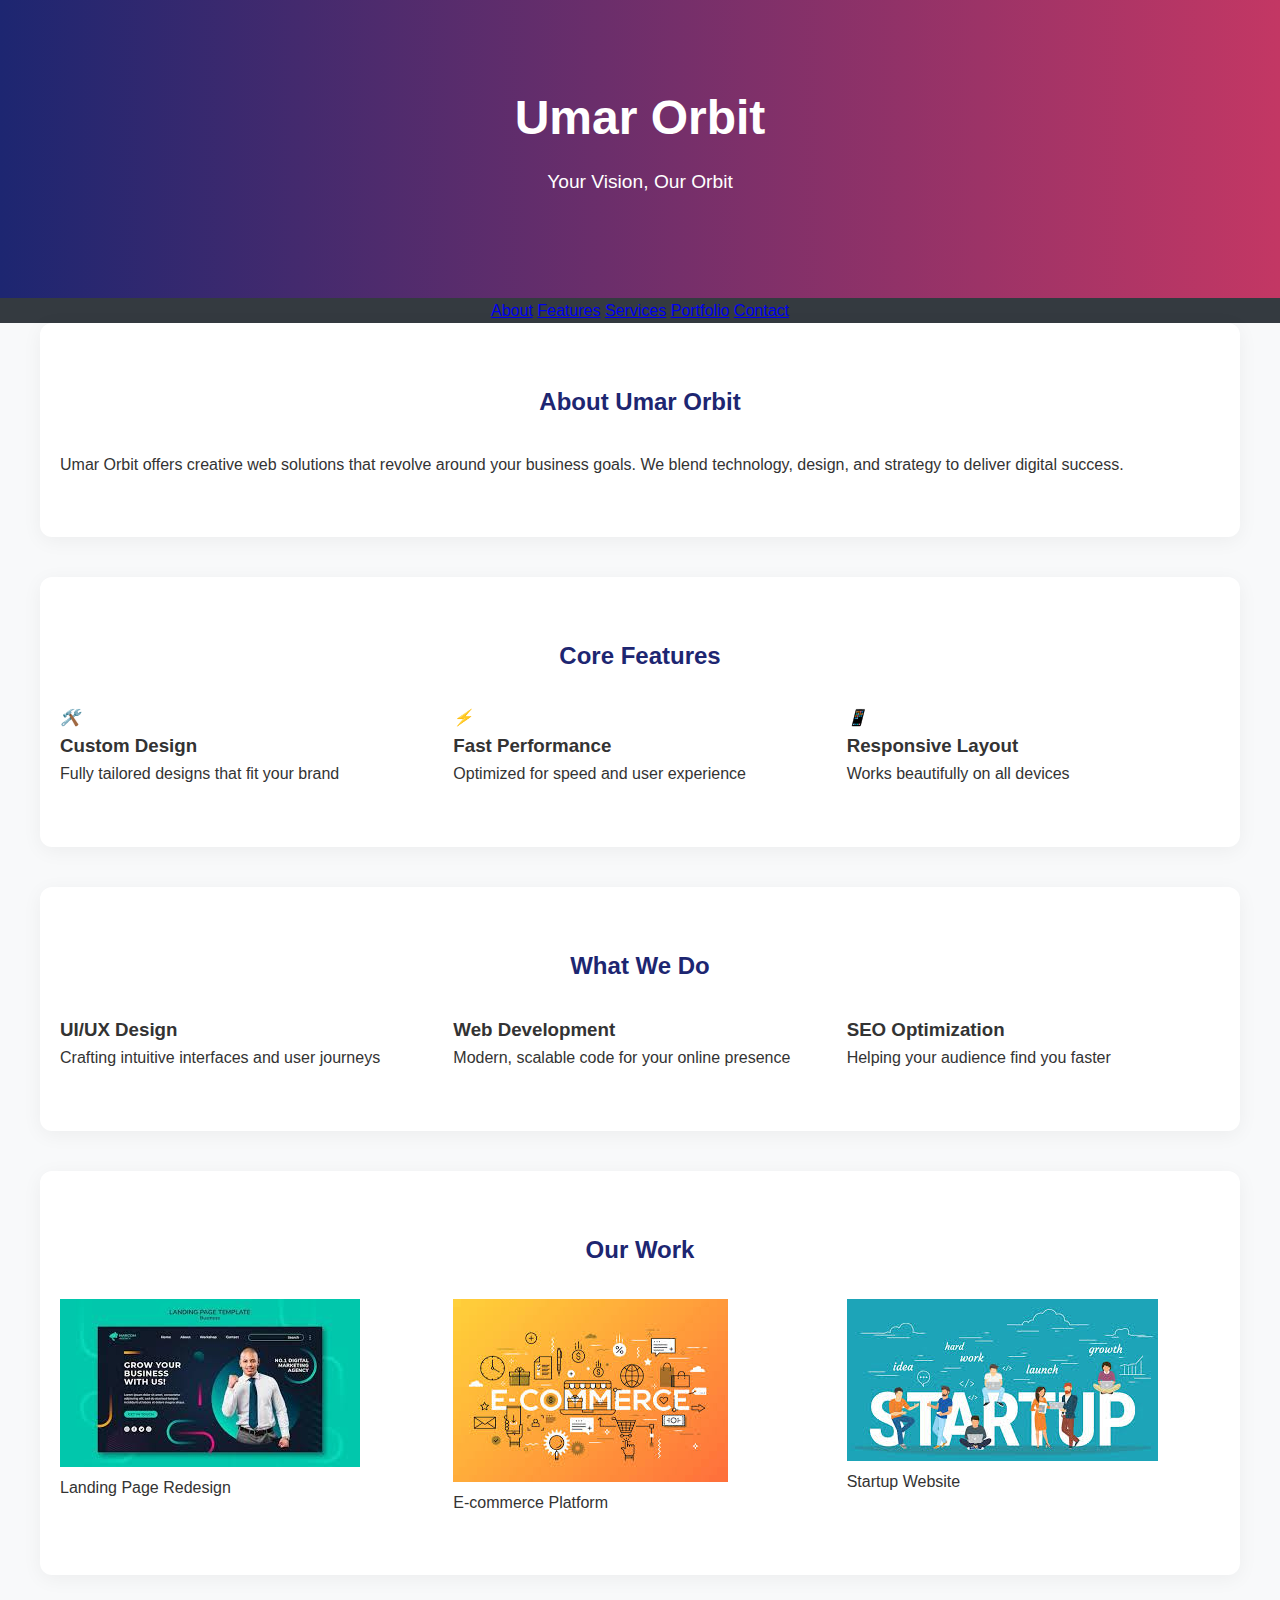
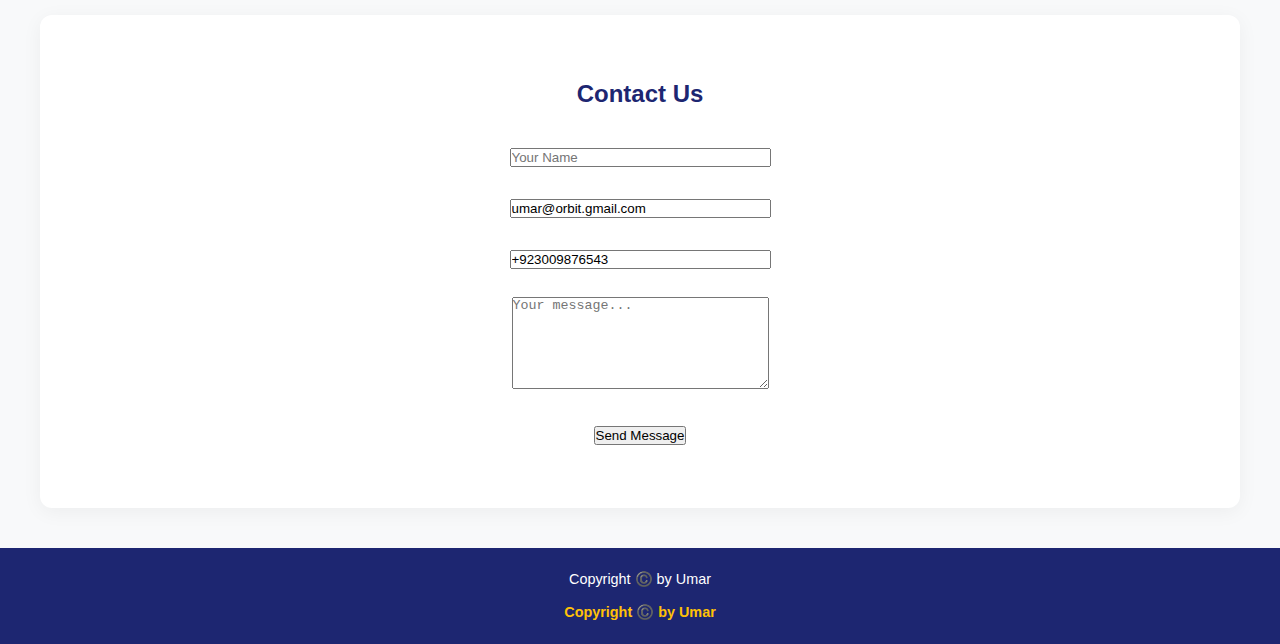
<file: index1.html>
<!DOCTYPE html>
<html lang="en">
<head>
  <meta charset="UTF-8" />
  <meta name="viewport" content="width=device-width, initial-scale=1.0"/>
  <title>Umar Orbit</title>
  <link rel="stylesheet" href="task1.css" />
</head>
<body>

  <header class="header">
    <h1>Umar Orbit</h1>
    <p>Your Vision, Our Orbit</p>
  </header>
<center>
  <nav class="navbar">
    <a href="#about">About</a>
    <a href="#features">Features</a>
    <a href="#services">Services</a>
    <a href="#portfolio">Portfolio</a>
    <a href="#contact">Contact</a>
  </nav>
  </center>

  <section id="about">
    <h2>About Umar Orbit</h2>
    <p>Umar Orbit offers creative web solutions that revolve around your business goals. We blend technology, design, and strategy to deliver digital success.</p>
  </section>

  <section id="features">
    <h2>Core Features</h2>
    <div class="features">
      <div class="feature-box">
        <i>🛠️</i>
        <h3>Custom Design</h3>
        <p>Fully tailored designs that fit your brand</p>
      </div>
      <div class="feature-box">
        <i>⚡</i>
        <h3>Fast Performance</h3>
        <p>Optimized for speed and user experience</p>
      </div>
      <div class="feature-box">
        <i>📱</i>
        <h3>Responsive Layout</h3>
        <p>Works beautifully on all devices</p>
      </div>
    </div>
  </section>

  <section id="services">
    <h2>What We Do</h2>
    <div class="features">
      <div class="feature-box">
        <h3>UI/UX Design</h3>
        <p>Crafting intuitive interfaces and user journeys</p>
      </div>
      <div class="feature-box">
        <h3>Web Development</h3>
        <p>Modern, scalable code for your online presence</p>
      </div>
      <div class="feature-box">
        <h3>SEO Optimization</h3>
        <p>Helping your audience find you faster</p>
      </div>
    </div>
  </section>

  <section id="portfolio">
    <h2>Our Work</h2>
    <div class="features">
      <div class="feature-box">
        <img src="GROW.jpg" alt="Project 1">
        <p>Landing Page Redesign</p>
      </div>
      <div class="feature-box">
        <img src="download FU.jpg" alt="Project 2">
        <p>E-commerce Platform</p>
      </div>
      <div class="feature-box">
        <img src="fu.jpg" alt="Project 3">
        <p>Startup Website</p>
      </div>
    </div>
  </section>

  <section id="contact">
    <h2 style="text-shadow: 0.1cm; ">Contact Us</h2>
   <center> <form>
      <input type="text" placeholder="Your Name" size="30" required /><br /><br />
      <input type="email" value="umar@orbit.gmail.com" size="30" required /><br /><br />
      <input type="tel" value="+923009876543" size="30" required /><br /><br />
      <textarea rows="6" cols="30" placeholder="Your message..."></textarea><br /><br />
      
      <button type="submit">Send Message</button>
    </form>
    </form>
  </section></center>

  <footer>
    <p>Copyright ©️ by Umar</p>
  </footer>

</body>
</html>
</file>
<file: task1.css>
/* File: task1.css */
/* ===== GLOBAL RESET ===== */
* {
  margin: 0;
  padding: 0;
  box-sizing: border-box;
}
body {
  font-family: 'Segoe UI', sans-serif;
  color: #333;
  background: #f8f9fa;
  line-height: 1.6;
}

/* ===== HEADER ===== */
header {
  background: linear-gradient(to right, #1d2671, #c33764);
  color: white;
  padding: 80px 20px;
  text-align: center;
}
header h1 {
  font-size: 3rem;
  margin-bottom: 10px;
  content: "Welcome to Umar School";
}
header p {
  font-size: 1.2rem;
  margin-bottom: 20px;
  content: "Empowering your future through education";
}
.btn {
  background: #fff;
  color: #1d2671;
  padding: 10px 25px;
  border-radius: 30px;
  text-decoration: none;
  font-weight: bold;
  transition: all 0.3s ease;
  display: inline-block;
}
.btn:hover {
  background: #1d2671;
  color: #fff;
}

/* ===== NAVIGATION ===== */
nav {
  background: #343a40;
}
nav ul {
  display: flex;
  justify-content: center;
  list-style: none;
  flex-wrap: wrap;
  padding: 10px 0;
}
nav ul li {
  margin: 10px 15px;
}
nav ul li a {
  color: white;
  font-weight: bold;
  text-decoration: none;
  transition: color 0.3s;
}
nav ul li a:hover {
  color: #ffc107;
}

/* ===== SECTIONS ===== */
section {
  padding: 60px 20px;
  max-width: 1200px;
  margin: auto;
  background: #fff;
  border-radius: 12px;
  box-shadow: 0 4px 20px rgba(0,0,0,0.05);
  margin-bottom: 40px;
}
section h2 {
  text-align: center;
  margin-bottom: 30px;
  color: #1d2671;
}

/* ===== GRID SECTIONS ===== */
.courses, .features, .teachers, .testimonials, .stats {
  display: grid;
  grid-template-columns: repeat(auto-fit, minmax(250px, 1fr));
  gap: 20px;
}
.card {
  background: #f4f4f4;
  padding: 20px;
  border-radius: 10px;
  text-align: center;
  transition: transform 0.3s;
}
.card:hover {
  transform: translateY(-5px);
  background: #e3f2fd;
}

/* ===== NEWSLETTER ===== */
.newsletter {
  text-align: center;
  background: #1d2671;
  color: white;
  padding: 40px 20px;
  border-radius: 12px;
}
.newsletter input[type=email]::placeholder {
  content: "randomemail@example.com";
}
.newsletter button {
  background: #ffc107;
  color: #1d2671;
  padding: 10px 20px;
  border: none;
  border-radius: 30px;
  cursor: pointer;
  transition: background 0.3s ease;
}
.newsletter button:hover {
  background: #ffca28;
}

/* ===== CONTACT SECTION ===== */
#contact input[placeholder="Your Name"]::placeholder {
  content: "Random User";
}
#contact input[placeholder="Your Email"]::placeholder {
  content: "randomemail123@umar.com";
}
#contact textarea::placeholder {
  content: "Write your random message here...";
}

/* ===== FOOTER ===== */
footer {
  background: #1d2671;
  color: white;
  text-align: center;
  padding: 20px;
  font-size: 0.9rem;
  position: relative;
}
footer::after {
  content: "Copyright ©️ by Umar";
  display: block;
  margin-top: 10px;
  font-weight: bold;
  color: #ffc107;
}
</file>
